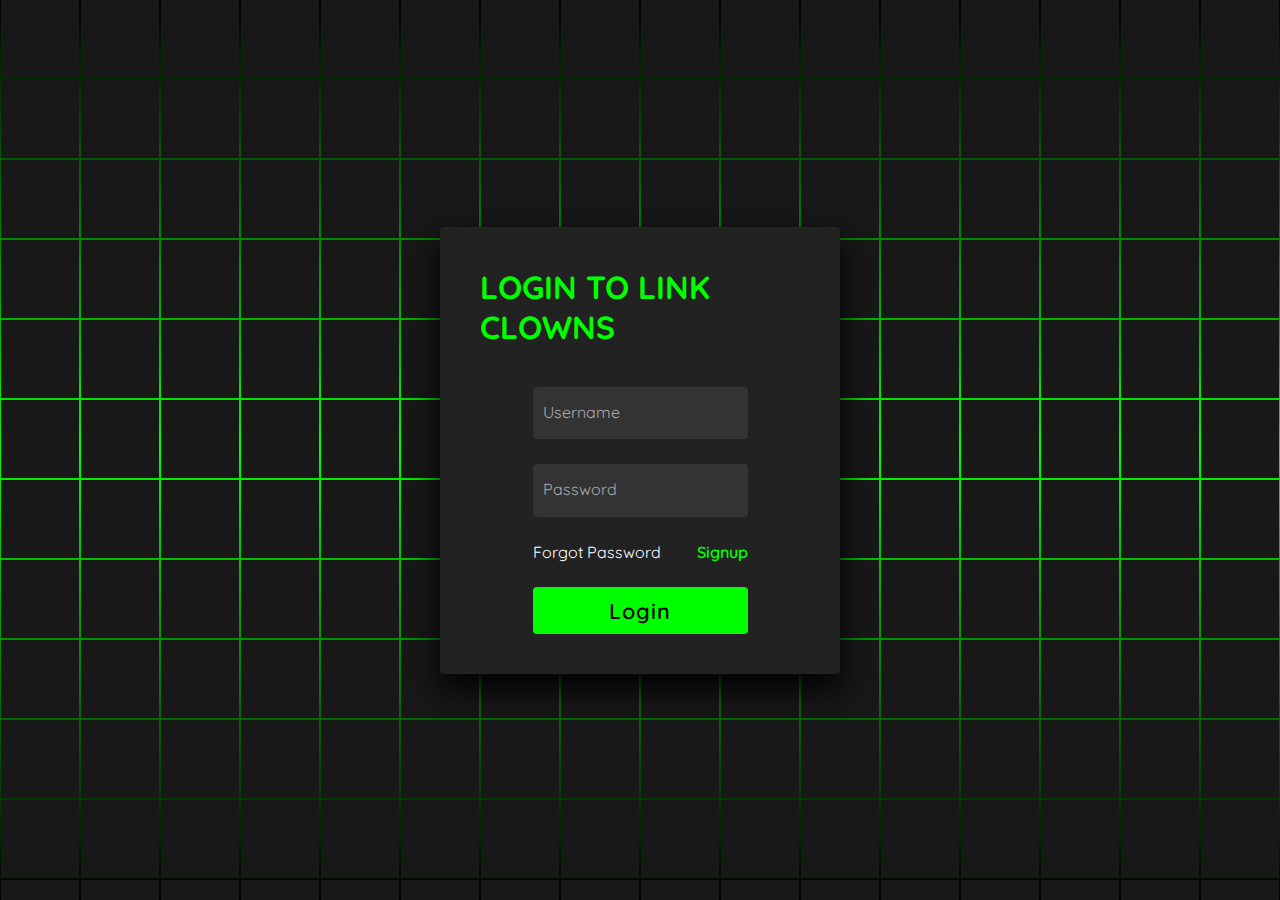
<file: index.html>
<!doctype html>

<html lang="en">

<head>

    <meta charset="UTF-8">

    <title>linkclowns - Animated Login Form using Html &amp; CSS Only</title>

    <link rel="stylesheet" href="./code2.css">

</head>

<body> <!-- partial:index.partial.html -->

    <section> <span></span> <span></span> <span></span> <span></span> <span></span> <span></span> <span></span>
        <span></span> <span></span> <span></span> <span></span> <span></span> <span></span> <span></span> <span></span>
        <span></span> <span></span> <span></span> <span></span> <span></span> <span></span> <span></span> <span></span>
        <span></span> <span></span> <span></span> <span></span> <span></span> <span></span> <span></span> <span></span>
        <span></span> <span></span> <span></span> <span></span> <span></span> <span></span> <span></span> <span></span>
        <span></span> <span></span> <span></span> <span></span> <span></span> <span></span> <span></span> <span></span>
        <span></span> <span></span> <span></span> <span></span> <span></span> <span></span> <span></span> <span></span>
        <span></span> <span></span> <span></span> <span></span> <span></span> <span></span> <span></span> <span></span>
        <span></span> <span></span> <span></span> <span></span> <span></span> <span></span> <span></span> <span></span>
        <span></span> <span></span> <span></span> <span></span> <span></span> <span></span> <span></span> <span></span>
        <span></span> <span></span> <span></span> <span></span> <span></span> <span></span> <span></span> <span></span>
        <span></span> <span></span> <span></span> <span></span> <span></span> <span></span> <span></span> <span></span>
        <span></span> <span></span> <span></span> <span></span> <span></span> <span></span> <span></span> <span></span>
        <span></span> <span></span> <span></span> <span></span> <span></span> <span></span> <span></span> <span></span>
        <span></span> <span></span> <span></span> <span></span> <span></span> <span></span> <span></span> <span></span>
        <span></span> <span></span> <span></span> <span></span> <span></span> <span></span> <span></span> <span></span>
        <span></span> <span></span> <span></span> <span></span> <span></span> <span></span> <span></span> <span></span>
        <span></span> <span></span> <span></span> <span></span> <span></span> <span></span> <span></span> <span></span>
        <span></span> <span></span> <span></span> <span></span> <span></span> <span></span> <span></span> <span></span>
        <span></span> <span></span> <span></span> <span></span> <span></span> <span></span> <span></span> <span></span>
        <span></span> <span></span> <span></span> <span></span> <span></span> <span></span> <span></span> <span></span>
        <span></span> <span></span> <span></span> <span></span> <span></span> <span></span> <span></span> <span></span>
        <span></span> <span></span> <span></span> <span></span> <span></span> <span></span> <span></span> <span></span>
        <span></span> <span></span> <span></span> <span></span> <span></span> <span></span> <span></span> <span></span>
        <span></span> <span></span> <span></span> <span></span> <span></span> <span></span> <span></span> <span></span>
        <span></span> <span></span> <span></span> <span></span> <span></span> <span></span> <span></span> <span></span>
        <span></span> <span></span> <span></span> <span></span> <span></span> <span></span> <span></span> <span></span>
        <span></span> <span></span> <span></span> <span></span> <span></span> <span></span> <span></span> <span></span>
        <span></span> <span></span> <span></span> <span></span> <span></span> <span></span> <span></span> <span></span>
        <span></span> <span></span> <span></span> <span></span> <span></span> <span></span> <span></span> <span></span>
        <span></span> <span></span> <span></span> <span></span> <span></span> <span></span> <span></span> <span></span>
        <span></span> <span></span> <span></span> <span></span> <span></span> <span></span> <span></span> <span></span>
        <span></span> <span></span> <span></span> <span></span> <span></span>

        <div class="signin">
            <div class="content">
                <h2>Login to LINK CLOWNS</h2>
                <form action="./code.html" method="get">
                    <div class="form">
                        <div class="inputBox">
                            <input type="text" name="username" required> <i>Username</i>
                        </div>
                        <div class="inputBox">
                            <input type="password" name="password" required> <i>Password</i>
                        </div>
                        <div class="links">
                            <a href="#">Forgot Password</a>
                            <a href="#">Signup</a>
                        </div>
                        <div class="inputBox">
                            <input type="submit" value="Login">
                        </div>
                    </div>
                </form>
            </div>
        </div>

    </section> <!-- partial -->


</body>


</html>
</file>
<file: code2.css>
@import url('https://fonts.googleapis.com/css2?family=Quicksand:wght@300;400;500;600;700&display=swap');
*
{
  margin: 0;
  padding: 0;
  box-sizing: border-box;
  font-family: 'Quicksand', sans-serif;
}
body 
{
  display: flex;
  justify-content: center;
  align-items: center;
  min-height: 100vh;
  background: #000;
}
section 
{
  position: absolute;
  width: 100vw;
  height: 100vh;
  display: flex;
  justify-content: center;
  align-items: center;
  gap: 2px;
  flex-wrap: wrap;
  overflow: hidden;
}
section::before 
{
  content: '';
  position: absolute;
  width: 100%;
  height: 100%;
  background: linear-gradient(#000,#0f0,#000);
  animation: animate 5s linear infinite;
}
@keyframes animate 
{
  0%
  {
    transform: translateY(-100%);
  }
  100%
  {
    transform: translateY(100%);
  }
}
section span 
{
  position: relative;
  display: block;
  width: calc(6.25vw - 2px);
  height: calc(6.25vw - 2px);
  background: #181818;
  z-index: 2;
  transition: 1.5s;
}
section span:hover 
{
  background: #0f0;
  transition: 0s;
}

section .signin
{
  position: absolute;
  width: 400px;
  background: #222;  
  z-index: 1000;
  display: flex;
  justify-content: center;
  align-items: center;
  padding: 40px;
  border-radius: 4px;
  box-shadow: 0 15px 35px rgba(0,0,0,9);
}
section .signin .content 
{
  position: relative;
  width: 100%;
  display: flex;
  justify-content: center;
  align-items: center;
  flex-direction: column;
  gap: 40px;
}
section .signin .content h2 
{
  font-size: 2em;
  color: #0f0;
  text-transform: uppercase;
}
section .signin .content .form 
{
  width: 100%;
  display: flex;
  flex-direction: column;
  gap: 25px;
}
section .signin .content .form .inputBox
{
  position: relative;
  width: 100%;
}
section .signin .content .form .inputBox input 
{
  position: relative;
  width: 100%;
  background: #333;
  border: none;
  outline: none;
  padding: 25px 10px 7.5px;
  border-radius: 4px;
  color: #fff;
  font-weight: 500;
  font-size: 1em;
}
section .signin .content .form .inputBox i 
{
  position: absolute;
  left: 0;
  padding: 15px 10px;
  font-style: normal;
  color: #aaa;
  transition: 0.5s;
  pointer-events: none;
}
.signin .content .form .inputBox input:focus ~ i,
.signin .content .form .inputBox input:valid ~ i
{
  transform: translateY(-7.5px);
  font-size: 0.8em;
  color: #fff;
}
.signin .content .form .links 
{
  position: relative;
  width: 100%;
  display: flex;
  justify-content: space-between;
}
.signin .content .form .links a 
{
  color: #fff;
  text-decoration: none;
}
.signin .content .form .links a:nth-child(2)
{
  color: #0f0;
  font-weight: 600;
}
.signin .content .form .inputBox input[type="submit"]
{
  padding: 10px;
  background: #0f0;
  color: #000;
  font-weight: 600;
  font-size: 1.35em;
  letter-spacing: 0.05em;
  cursor: pointer;
}
input[type="submit"]:active
{
  opacity: 0.6;
}
@media (max-width: 900px)
{
  section span 
  {
    width: calc(10vw - 2px);
    height: calc(10vw - 2px);
  }
}
@media (max-width: 600px)
{
  section span 
  {
    width: calc(20vw - 2px);
    height: calc(20vw - 2px);
  }
}
</file>
